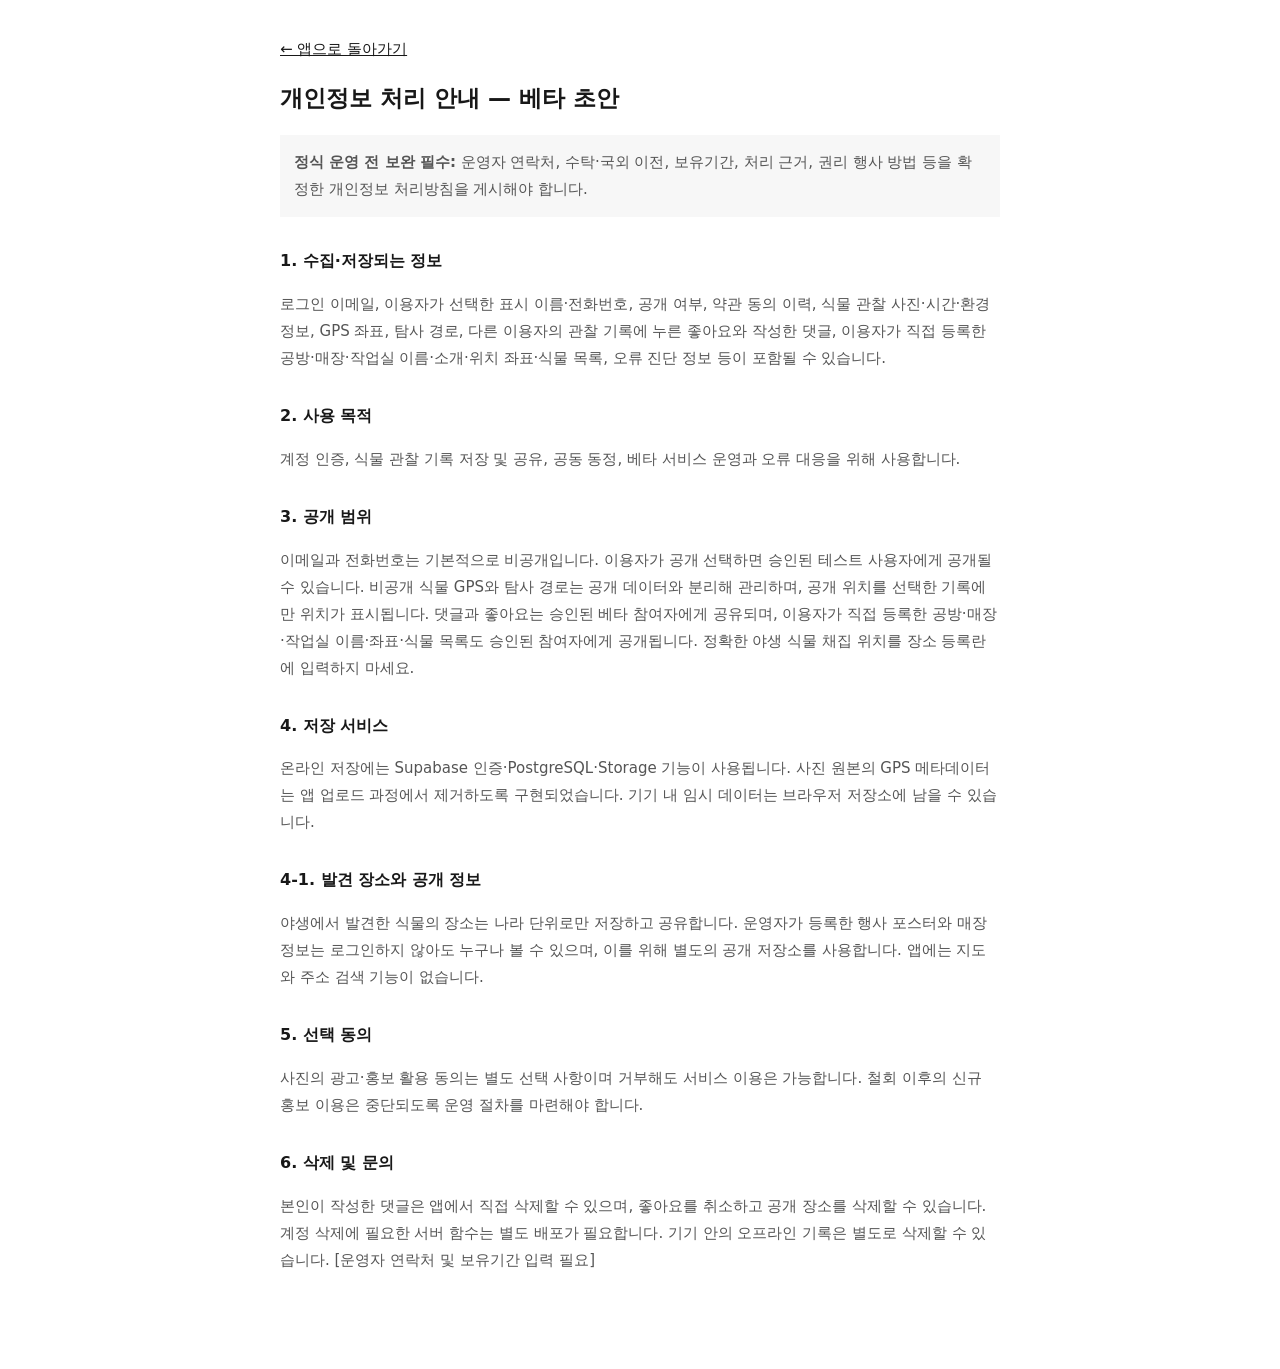
<file: privacy.html>
<!doctype html><html lang="ko"><head><meta charset="utf-8"><meta name="viewport" content="width=device-width, initial-scale=1"><title>개인정보 처리 안내 초안 — RAINFOREST MEMORIES</title><style>body{margin:auto;max-width:720px;padding:36px 20px 80px;font:400 15px/1.8 system-ui,sans-serif;color:#181818}h1{font-size:23px}h2{margin-top:30px;font-size:16px}p,li{color:#555}.notice{background:#f7f7f7;padding:14px}a{color:inherit}</style></head><body><a href="./">← 앱으로 돌아가기</a><h1>개인정보 처리 안내 — 베타 초안</h1><p class="notice"><strong>정식 운영 전 보완 필수:</strong> 운영자 연락처, 수탁·국외 이전, 보유기간, 처리 근거, 권리 행사 방법 등을 확정한 개인정보 처리방침을 게시해야 합니다.</p><h2>1. 수집·저장되는 정보</h2><p>로그인 이메일, 이용자가 선택한 표시 이름·전화번호, 공개 여부, 약관 동의 이력, 식물 관찰 사진·시간·환경정보, GPS 좌표, 탐사 경로, 다른 이용자의 관찰 기록에 누른 좋아요와 작성한 댓글, 이용자가 직접 등록한 공방·매장·작업실 이름·소개·위치 좌표·식물 목록, 오류 진단 정보 등이 포함될 수 있습니다.</p><h2>2. 사용 목적</h2><p>계정 인증, 식물 관찰 기록 저장 및 공유, 공동 동정, 베타 서비스 운영과 오류 대응을 위해 사용합니다.</p><h2>3. 공개 범위</h2><p>이메일과 전화번호는 기본적으로 비공개입니다. 이용자가 공개 선택하면 승인된 테스트 사용자에게 공개될 수 있습니다. 비공개 식물 GPS와 탐사 경로는 공개 데이터와 분리해 관리하며, 공개 위치를 선택한 기록에만 위치가 표시됩니다. 댓글과 좋아요는 승인된 베타 참여자에게 공유되며, 이용자가 직접 등록한 공방·매장·작업실 이름·좌표·식물 목록도 승인된 참여자에게 공개됩니다. 정확한 야생 식물 채집 위치를 장소 등록란에 입력하지 마세요.</p><h2>4. 저장 서비스</h2><p>온라인 저장에는 Supabase 인증·PostgreSQL·Storage 기능이 사용됩니다. 사진 원본의 GPS 메타데이터는 앱 업로드 과정에서 제거하도록 구현되었습니다. 기기 내 임시 데이터는 브라우저 저장소에 남을 수 있습니다.</p><h2>4-1. 발견 장소와 공개 정보</h2><p>야생에서 발견한 식물의 장소는 나라 단위로만 저장하고 공유합니다. 운영자가 등록한 행사 포스터와 매장 정보는 로그인하지 않아도 누구나 볼 수 있으며, 이를 위해 별도의 공개 저장소를 사용합니다. 앱에는 지도와 주소 검색 기능이 없습니다.</p><h2>5. 선택 동의</h2><p>사진의 광고·홍보 활용 동의는 별도 선택 사항이며 거부해도 서비스 이용은 가능합니다. 철회 이후의 신규 홍보 이용은 중단되도록 운영 절차를 마련해야 합니다.</p><h2>6. 삭제 및 문의</h2><p>본인이 작성한 댓글은 앱에서 직접 삭제할 수 있으며, 좋아요를 취소하고 공개 장소를 삭제할 수 있습니다. 계정 삭제에 필요한 서버 함수는 별도 배포가 필요합니다. 기기 안의 오프라인 기록은 별도로 삭제할 수 있습니다. [운영자 연락처 및 보유기간 입력 필요]</p></body></html>
</file>
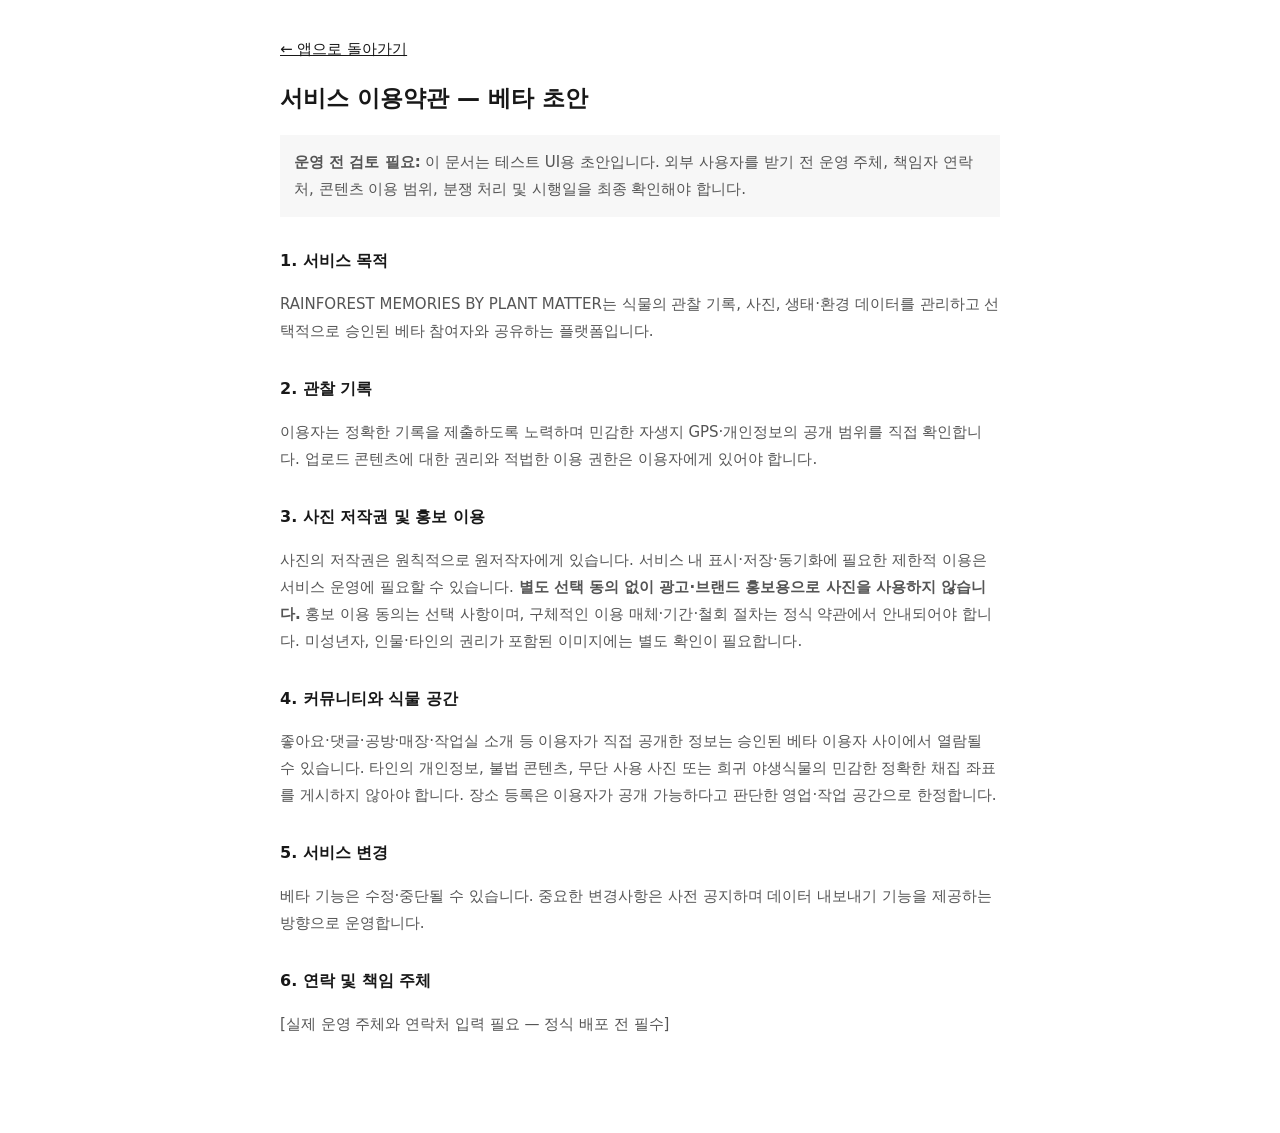
<file: terms.html>
<!doctype html><html lang="ko"><head><meta charset="utf-8"><meta name="viewport" content="width=device-width, initial-scale=1"><title>서비스 이용약관 초안 — RAINFOREST MEMORIES</title><style>body{margin:auto;max-width:720px;padding:36px 20px 80px;font:400 15px/1.8 system-ui,sans-serif;color:#181818}h1{font-size:23px}h2{margin-top:30px;font-size:16px}p,li{color:#555}.notice{background:#f7f7f7;padding:14px}a{color:inherit}</style></head><body><a href="./">← 앱으로 돌아가기</a><h1>서비스 이용약관 — 베타 초안</h1><p class="notice"><strong>운영 전 검토 필요:</strong> 이 문서는 테스트 UI용 초안입니다. 외부 사용자를 받기 전 운영 주체, 책임자 연락처, 콘텐츠 이용 범위, 분쟁 처리 및 시행일을 최종 확인해야 합니다.</p><h2>1. 서비스 목적</h2><p>RAINFOREST MEMORIES BY PLANT MATTER는 식물의 관찰 기록, 사진, 생태·환경 데이터를 관리하고 선택적으로 승인된 베타 참여자와 공유하는 플랫폼입니다.</p><h2>2. 관찰 기록</h2><p>이용자는 정확한 기록을 제출하도록 노력하며 민감한 자생지 GPS·개인정보의 공개 범위를 직접 확인합니다. 업로드 콘텐츠에 대한 권리와 적법한 이용 권한은 이용자에게 있어야 합니다.</p><h2>3. 사진 저작권 및 홍보 이용</h2><p>사진의 저작권은 원칙적으로 원저작자에게 있습니다. 서비스 내 표시·저장·동기화에 필요한 제한적 이용은 서비스 운영에 필요할 수 있습니다. <strong>별도 선택 동의 없이 광고·브랜드 홍보용으로 사진을 사용하지 않습니다.</strong> 홍보 이용 동의는 선택 사항이며, 구체적인 이용 매체·기간·철회 절차는 정식 약관에서 안내되어야 합니다. 미성년자, 인물·타인의 권리가 포함된 이미지에는 별도 확인이 필요합니다.</p><h2>4. 커뮤니티와 식물 공간</h2><p>좋아요·댓글·공방·매장·작업실 소개 등 이용자가 직접 공개한 정보는 승인된 베타 이용자 사이에서 열람될 수 있습니다. 타인의 개인정보, 불법 콘텐츠, 무단 사용 사진 또는 희귀 야생식물의 민감한 정확한 채집 좌표를 게시하지 않아야 합니다. 장소 등록은 이용자가 공개 가능하다고 판단한 영업·작업 공간으로 한정합니다.</p><h2>5. 서비스 변경</h2><p>베타 기능은 수정·중단될 수 있습니다. 중요한 변경사항은 사전 공지하며 데이터 내보내기 기능을 제공하는 방향으로 운영합니다.</p><h2>6. 연락 및 책임 주체</h2><p>[실제 운영 주체와 연락처 입력 필요 — 정식 배포 전 필수]</p></body></html>
</file>
